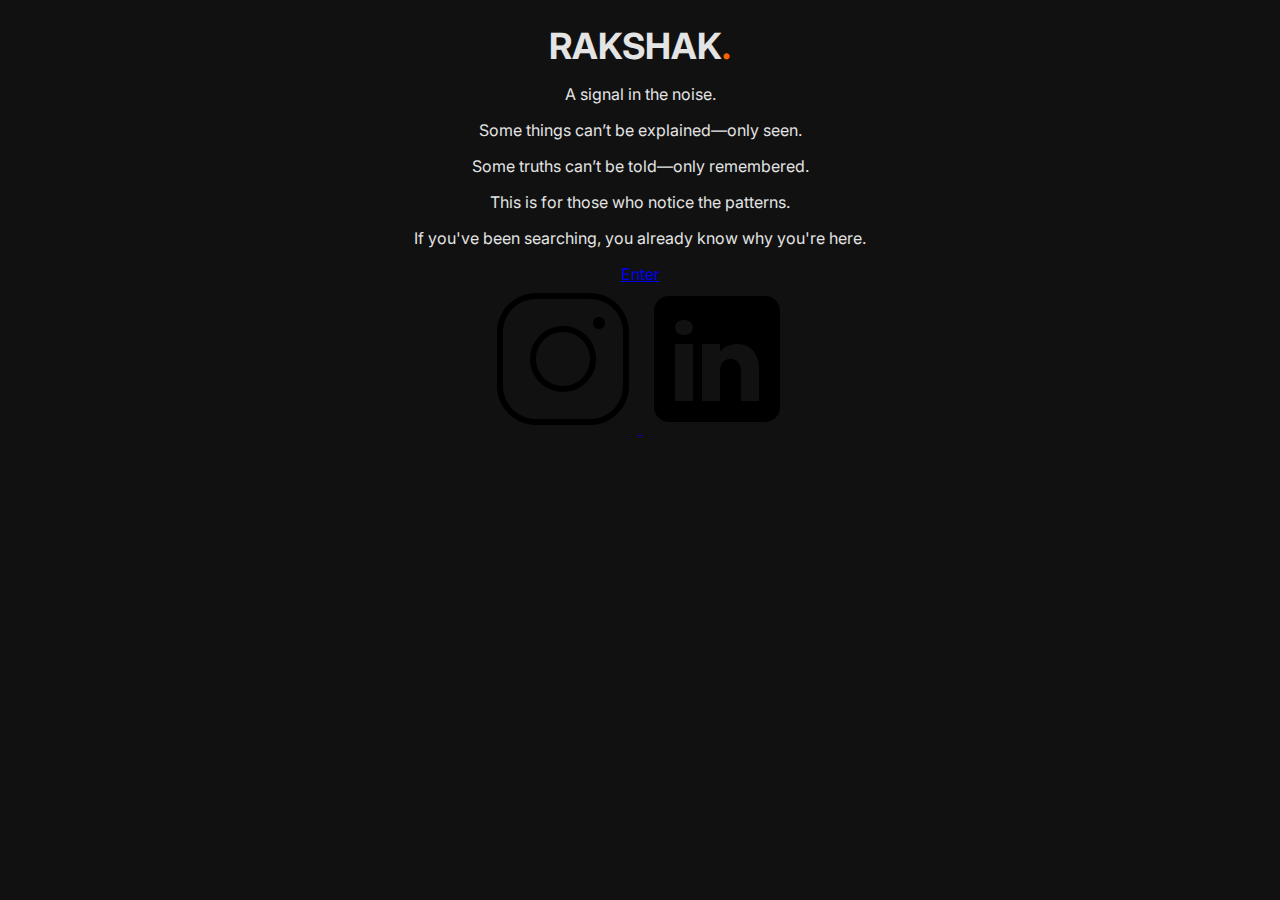
<file: index.html>
<!DOCTYPE html>
<html lang="en">
<head>
    <meta charset="UTF-8">
    <meta name="viewport" content="width=device-width, initial-scale=1.0">
    <title>Rakshak</title>
    <link rel="stylesheet" href="css/styles.css">
</head>
<body>
    <div class="container">
        <h1 class="logo">RAKSHAK<span class="dot">.</span></h1>

        <div class="content">
            <p class="subtitle">A signal in the noise.</p>
            <p class="statement">Some things can’t be explained—only seen.</p>
            <p class="statement">Some truths can’t be told—only remembered.</p>
            <p class="small-text">This is for those who notice the patterns.</p>
            <p class="bold-text">If you've been searching, you already know why you're here.</p>
            <a href="newsletters.html" class="enter-button">Enter</a>
        </div>

        <footer class="social-links">
            <a href="https://www.instagram.com/rakshakhh/" target="_blank">
                <img src="images/instagram.png" alt="Instagram" class="social-icon">
            </a>
            <a href="https://www.linkedin.com/in/rakshak243/" target="_blank">
                <img src="images/linkedin.png" alt="LinkedIn" class="social-icon">
            </a>
        </footer>
    </div>
</body>
</html>
</file>
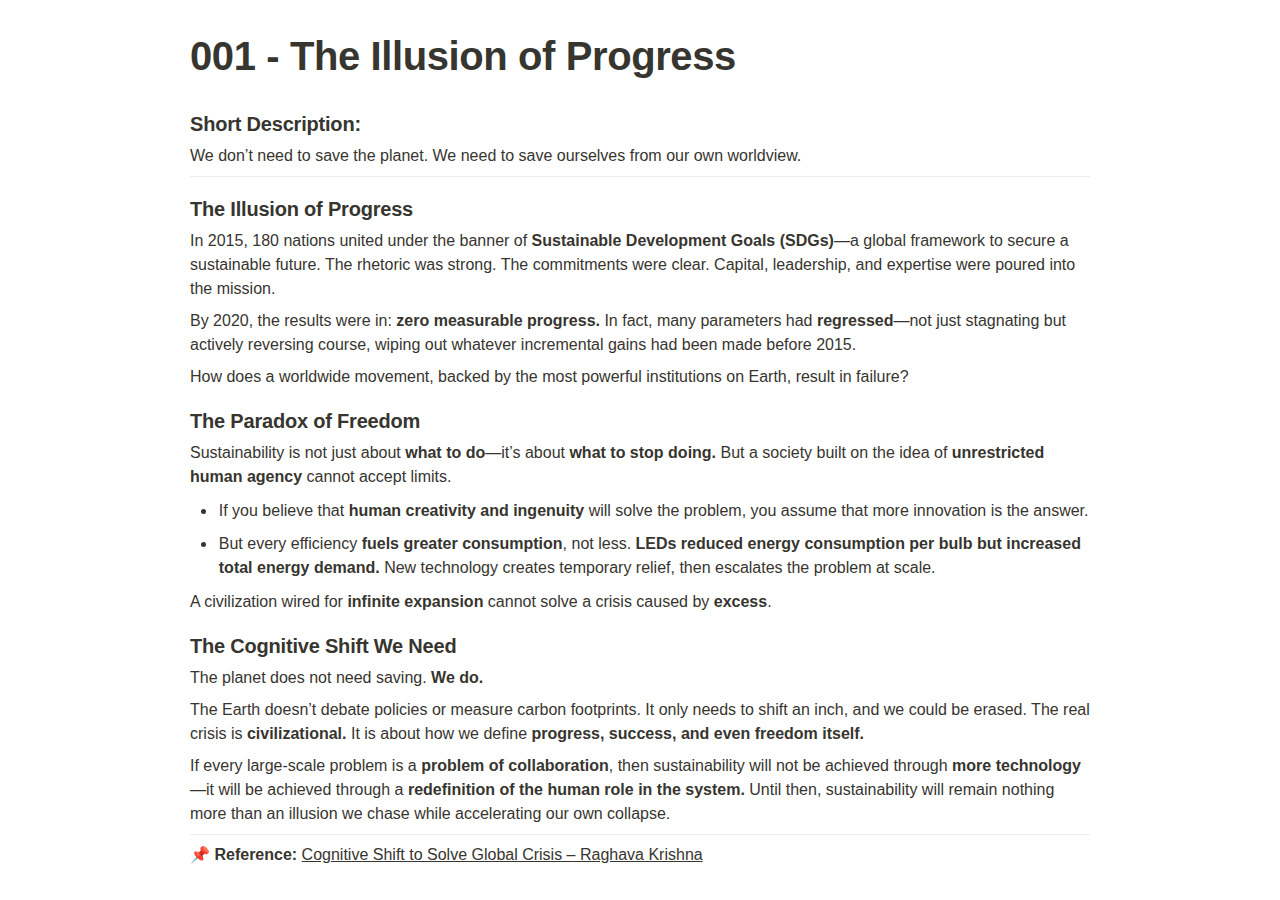
<file: newsletters/001 - The Illusion of Progress 19c63a8e64ab8031a3c1cba323bf131f.html>
<html><head><meta http-equiv="Content-Type" content="text/html; charset=utf-8"/><title>001 - The Illusion of Progress</title><style>
/* cspell:disable-file */
/* webkit printing magic: print all background colors */
html {
	-webkit-print-color-adjust: exact;
}
* {
	box-sizing: border-box;
	-webkit-print-color-adjust: exact;
}

html,
body {
	margin: 0;
	padding: 0;
}
@media only screen {
	body {
		margin: 2em auto;
		max-width: 900px;
		color: rgb(55, 53, 47);
	}
}

body {
	line-height: 1.5;
	white-space: pre-wrap;
}

a,
a.visited {
	color: inherit;
	text-decoration: underline;
}

.pdf-relative-link-path {
	font-size: 80%;
	color: #444;
}

h1,
h2,
h3 {
	letter-spacing: -0.01em;
	line-height: 1.2;
	font-weight: 600;
	margin-bottom: 0;
}

.page-title {
	font-size: 2.5rem;
	font-weight: 700;
	margin-top: 0;
	margin-bottom: 0.75em;
}

h1 {
	font-size: 1.875rem;
	margin-top: 1.875rem;
}

h2 {
	font-size: 1.5rem;
	margin-top: 1.5rem;
}

h3 {
	font-size: 1.25rem;
	margin-top: 1.25rem;
}

.source {
	border: 1px solid #ddd;
	border-radius: 3px;
	padding: 1.5em;
	word-break: break-all;
}

.callout {
	border-radius: 3px;
	padding: 1rem;
}

figure {
	margin: 1.25em 0;
	page-break-inside: avoid;
}

figcaption {
	opacity: 0.5;
	font-size: 85%;
	margin-top: 0.5em;
}

mark {
	background-color: transparent;
}

.indented {
	padding-left: 1.5em;
}

hr {
	background: transparent;
	display: block;
	width: 100%;
	height: 1px;
	visibility: visible;
	border: none;
	border-bottom: 1px solid rgba(55, 53, 47, 0.09);
}

img {
	max-width: 100%;
}

@media only print {
	img {
		max-height: 100vh;
		object-fit: contain;
	}
}

@page {
	margin: 1in;
}

.collection-content {
	font-size: 0.875rem;
}

.column-list {
	display: flex;
	justify-content: space-between;
}

.column {
	padding: 0 1em;
}

.column:first-child {
	padding-left: 0;
}

.column:last-child {
	padding-right: 0;
}

.table_of_contents-item {
	display: block;
	font-size: 0.875rem;
	line-height: 1.3;
	padding: 0.125rem;
}

.table_of_contents-indent-1 {
	margin-left: 1.5rem;
}

.table_of_contents-indent-2 {
	margin-left: 3rem;
}

.table_of_contents-indent-3 {
	margin-left: 4.5rem;
}

.table_of_contents-link {
	text-decoration: none;
	opacity: 0.7;
	border-bottom: 1px solid rgba(55, 53, 47, 0.18);
}

table,
th,
td {
	border: 1px solid rgba(55, 53, 47, 0.09);
	border-collapse: collapse;
}

table {
	border-left: none;
	border-right: none;
}

th,
td {
	font-weight: normal;
	padding: 0.25em 0.5em;
	line-height: 1.5;
	min-height: 1.5em;
	text-align: left;
}

th {
	color: rgba(55, 53, 47, 0.6);
}

ol,
ul {
	margin: 0;
	margin-block-start: 0.6em;
	margin-block-end: 0.6em;
}

li > ol:first-child,
li > ul:first-child {
	margin-block-start: 0.6em;
}

ul > li {
	list-style: disc;
}

ul.to-do-list {
	padding-inline-start: 0;
}

ul.to-do-list > li {
	list-style: none;
}

.to-do-children-checked {
	text-decoration: line-through;
	opacity: 0.375;
}

ul.toggle > li {
	list-style: none;
}

ul {
	padding-inline-start: 1.7em;
}

ul > li {
	padding-left: 0.1em;
}

ol {
	padding-inline-start: 1.6em;
}

ol > li {
	padding-left: 0.2em;
}

.mono ol {
	padding-inline-start: 2em;
}

.mono ol > li {
	text-indent: -0.4em;
}

.toggle {
	padding-inline-start: 0em;
	list-style-type: none;
}

/* Indent toggle children */
.toggle > li > details {
	padding-left: 1.7em;
}

.toggle > li > details > summary {
	margin-left: -1.1em;
}

.selected-value {
	display: inline-block;
	padding: 0 0.5em;
	background: rgba(206, 205, 202, 0.5);
	border-radius: 3px;
	margin-right: 0.5em;
	margin-top: 0.3em;
	margin-bottom: 0.3em;
	white-space: nowrap;
}

.collection-title {
	display: inline-block;
	margin-right: 1em;
}

.page-description {
	margin-bottom: 2em;
}

.simple-table {
	margin-top: 1em;
	font-size: 0.875rem;
	empty-cells: show;
}
.simple-table td {
	height: 29px;
	min-width: 120px;
}

.simple-table th {
	height: 29px;
	min-width: 120px;
}

.simple-table-header-color {
	background: rgb(247, 246, 243);
	color: black;
}
.simple-table-header {
	font-weight: 500;
}

time {
	opacity: 0.5;
}

.icon {
	display: inline-block;
	max-width: 1.2em;
	max-height: 1.2em;
	text-decoration: none;
	vertical-align: text-bottom;
	margin-right: 0.5em;
}

img.icon {
	border-radius: 3px;
}

.user-icon {
	width: 1.5em;
	height: 1.5em;
	border-radius: 100%;
	margin-right: 0.5rem;
}

.user-icon-inner {
	font-size: 0.8em;
}

.text-icon {
	border: 1px solid #000;
	text-align: center;
}

.page-cover-image {
	display: block;
	object-fit: cover;
	width: 100%;
	max-height: 30vh;
}

.page-header-icon {
	font-size: 3rem;
	margin-bottom: 1rem;
}

.page-header-icon-with-cover {
	margin-top: -0.72em;
	margin-left: 0.07em;
}

.page-header-icon img {
	border-radius: 3px;
}

.link-to-page {
	margin: 1em 0;
	padding: 0;
	border: none;
	font-weight: 500;
}

p > .user {
	opacity: 0.5;
}

td > .user,
td > time {
	white-space: nowrap;
}

input[type="checkbox"] {
	transform: scale(1.5);
	margin-right: 0.6em;
	vertical-align: middle;
}

p {
	margin-top: 0.5em;
	margin-bottom: 0.5em;
}

.image {
	border: none;
	margin: 1.5em 0;
	padding: 0;
	border-radius: 0;
	text-align: center;
}

.code,
code {
	background: rgba(135, 131, 120, 0.15);
	border-radius: 3px;
	padding: 0.2em 0.4em;
	border-radius: 3px;
	font-size: 85%;
	tab-size: 2;
}

code {
	color: #eb5757;
}

.code {
	padding: 1.5em 1em;
}

.code-wrap {
	white-space: pre-wrap;
	word-break: break-all;
}

.code > code {
	background: none;
	padding: 0;
	font-size: 100%;
	color: inherit;
}

blockquote {
	font-size: 1.25em;
	margin: 1em 0;
	padding-left: 1em;
	border-left: 3px solid rgb(55, 53, 47);
}

.bookmark {
	text-decoration: none;
	max-height: 8em;
	padding: 0;
	display: flex;
	width: 100%;
	align-items: stretch;
}

.bookmark-title {
	font-size: 0.85em;
	overflow: hidden;
	text-overflow: ellipsis;
	height: 1.75em;
	white-space: nowrap;
}

.bookmark-text {
	display: flex;
	flex-direction: column;
}

.bookmark-info {
	flex: 4 1 180px;
	padding: 12px 14px 14px;
	display: flex;
	flex-direction: column;
	justify-content: space-between;
}

.bookmark-image {
	width: 33%;
	flex: 1 1 180px;
	display: block;
	position: relative;
	object-fit: cover;
	border-radius: 1px;
}

.bookmark-description {
	color: rgba(55, 53, 47, 0.6);
	font-size: 0.75em;
	overflow: hidden;
	max-height: 4.5em;
	word-break: break-word;
}

.bookmark-href {
	font-size: 0.75em;
	margin-top: 0.25em;
}

.sans { font-family: ui-sans-serif, -apple-system, BlinkMacSystemFont, "Segoe UI Variable Display", "Segoe UI", Helvetica, "Apple Color Emoji", Arial, sans-serif, "Segoe UI Emoji", "Segoe UI Symbol"; }
.code { font-family: "SFMono-Regular", Menlo, Consolas, "PT Mono", "Liberation Mono", Courier, monospace; }
.serif { font-family: Lyon-Text, Georgia, ui-serif, serif; }
.mono { font-family: iawriter-mono, Nitti, Menlo, Courier, monospace; }
.pdf .sans { font-family: Inter, ui-sans-serif, -apple-system, BlinkMacSystemFont, "Segoe UI Variable Display", "Segoe UI", Helvetica, "Apple Color Emoji", Arial, sans-serif, "Segoe UI Emoji", "Segoe UI Symbol", 'Twemoji', 'Noto Color Emoji', 'Noto Sans CJK JP'; }
.pdf:lang(zh-CN) .sans { font-family: Inter, ui-sans-serif, -apple-system, BlinkMacSystemFont, "Segoe UI Variable Display", "Segoe UI", Helvetica, "Apple Color Emoji", Arial, sans-serif, "Segoe UI Emoji", "Segoe UI Symbol", 'Twemoji', 'Noto Color Emoji', 'Noto Sans CJK SC'; }
.pdf:lang(zh-TW) .sans { font-family: Inter, ui-sans-serif, -apple-system, BlinkMacSystemFont, "Segoe UI Variable Display", "Segoe UI", Helvetica, "Apple Color Emoji", Arial, sans-serif, "Segoe UI Emoji", "Segoe UI Symbol", 'Twemoji', 'Noto Color Emoji', 'Noto Sans CJK TC'; }
.pdf:lang(ko-KR) .sans { font-family: Inter, ui-sans-serif, -apple-system, BlinkMacSystemFont, "Segoe UI Variable Display", "Segoe UI", Helvetica, "Apple Color Emoji", Arial, sans-serif, "Segoe UI Emoji", "Segoe UI Symbol", 'Twemoji', 'Noto Color Emoji', 'Noto Sans CJK KR'; }
.pdf .code { font-family: Source Code Pro, "SFMono-Regular", Menlo, Consolas, "PT Mono", "Liberation Mono", Courier, monospace, 'Twemoji', 'Noto Color Emoji', 'Noto Sans Mono CJK JP'; }
.pdf:lang(zh-CN) .code { font-family: Source Code Pro, "SFMono-Regular", Menlo, Consolas, "PT Mono", "Liberation Mono", Courier, monospace, 'Twemoji', 'Noto Color Emoji', 'Noto Sans Mono CJK SC'; }
.pdf:lang(zh-TW) .code { font-family: Source Code Pro, "SFMono-Regular", Menlo, Consolas, "PT Mono", "Liberation Mono", Courier, monospace, 'Twemoji', 'Noto Color Emoji', 'Noto Sans Mono CJK TC'; }
.pdf:lang(ko-KR) .code { font-family: Source Code Pro, "SFMono-Regular", Menlo, Consolas, "PT Mono", "Liberation Mono", Courier, monospace, 'Twemoji', 'Noto Color Emoji', 'Noto Sans Mono CJK KR'; }
.pdf .serif { font-family: PT Serif, Lyon-Text, Georgia, ui-serif, serif, 'Twemoji', 'Noto Color Emoji', 'Noto Serif CJK JP'; }
.pdf:lang(zh-CN) .serif { font-family: PT Serif, Lyon-Text, Georgia, ui-serif, serif, 'Twemoji', 'Noto Color Emoji', 'Noto Serif CJK SC'; }
.pdf:lang(zh-TW) .serif { font-family: PT Serif, Lyon-Text, Georgia, ui-serif, serif, 'Twemoji', 'Noto Color Emoji', 'Noto Serif CJK TC'; }
.pdf:lang(ko-KR) .serif { font-family: PT Serif, Lyon-Text, Georgia, ui-serif, serif, 'Twemoji', 'Noto Color Emoji', 'Noto Serif CJK KR'; }
.pdf .mono { font-family: PT Mono, iawriter-mono, Nitti, Menlo, Courier, monospace, 'Twemoji', 'Noto Color Emoji', 'Noto Sans Mono CJK JP'; }
.pdf:lang(zh-CN) .mono { font-family: PT Mono, iawriter-mono, Nitti, Menlo, Courier, monospace, 'Twemoji', 'Noto Color Emoji', 'Noto Sans Mono CJK SC'; }
.pdf:lang(zh-TW) .mono { font-family: PT Mono, iawriter-mono, Nitti, Menlo, Courier, monospace, 'Twemoji', 'Noto Color Emoji', 'Noto Sans Mono CJK TC'; }
.pdf:lang(ko-KR) .mono { font-family: PT Mono, iawriter-mono, Nitti, Menlo, Courier, monospace, 'Twemoji', 'Noto Color Emoji', 'Noto Sans Mono CJK KR'; }
.highlight-default {
	color: rgba(55, 53, 47, 1);
}
.highlight-gray {
	color: rgba(120, 119, 116, 1);
	fill: rgba(120, 119, 116, 1);
}
.highlight-brown {
	color: rgba(159, 107, 83, 1);
	fill: rgba(159, 107, 83, 1);
}
.highlight-orange {
	color: rgba(217, 115, 13, 1);
	fill: rgba(217, 115, 13, 1);
}
.highlight-yellow {
	color: rgba(203, 145, 47, 1);
	fill: rgba(203, 145, 47, 1);
}
.highlight-teal {
	color: rgba(68, 131, 97, 1);
	fill: rgba(68, 131, 97, 1);
}
.highlight-blue {
	color: rgba(51, 126, 169, 1);
	fill: rgba(51, 126, 169, 1);
}
.highlight-purple {
	color: rgba(144, 101, 176, 1);
	fill: rgba(144, 101, 176, 1);
}
.highlight-pink {
	color: rgba(193, 76, 138, 1);
	fill: rgba(193, 76, 138, 1);
}
.highlight-red {
	color: rgba(212, 76, 71, 1);
	fill: rgba(212, 76, 71, 1);
}
.highlight-default_background {
	color: rgba(55, 53, 47, 1);
}
.highlight-gray_background {
	background: rgba(248, 248, 247, 1);
}
.highlight-brown_background {
	background: rgba(244, 238, 238, 1);
}
.highlight-orange_background {
	background: rgba(251, 236, 221, 1);
}
.highlight-yellow_background {
	background: rgba(251, 243, 219, 1);
}
.highlight-teal_background {
	background: rgba(237, 243, 236, 1);
}
.highlight-blue_background {
	background: rgba(231, 243, 248, 1);
}
.highlight-purple_background {
	background: rgba(248, 243, 252, 1);
}
.highlight-pink_background {
	background: rgba(252, 241, 246, 1);
}
.highlight-red_background {
	background: rgba(253, 235, 236, 1);
}
.block-color-default {
	color: inherit;
	fill: inherit;
}
.block-color-gray {
	color: rgba(120, 119, 116, 1);
	fill: rgba(120, 119, 116, 1);
}
.block-color-brown {
	color: rgba(159, 107, 83, 1);
	fill: rgba(159, 107, 83, 1);
}
.block-color-orange {
	color: rgba(217, 115, 13, 1);
	fill: rgba(217, 115, 13, 1);
}
.block-color-yellow {
	color: rgba(203, 145, 47, 1);
	fill: rgba(203, 145, 47, 1);
}
.block-color-teal {
	color: rgba(68, 131, 97, 1);
	fill: rgba(68, 131, 97, 1);
}
.block-color-blue {
	color: rgba(51, 126, 169, 1);
	fill: rgba(51, 126, 169, 1);
}
.block-color-purple {
	color: rgba(144, 101, 176, 1);
	fill: rgba(144, 101, 176, 1);
}
.block-color-pink {
	color: rgba(193, 76, 138, 1);
	fill: rgba(193, 76, 138, 1);
}
.block-color-red {
	color: rgba(212, 76, 71, 1);
	fill: rgba(212, 76, 71, 1);
}
.block-color-default_background {
	color: inherit;
	fill: inherit;
}
.block-color-gray_background {
	background: rgba(248, 248, 247, 1);
}
.block-color-brown_background {
	background: rgba(244, 238, 238, 1);
}
.block-color-orange_background {
	background: rgba(251, 236, 221, 1);
}
.block-color-yellow_background {
	background: rgba(251, 243, 219, 1);
}
.block-color-teal_background {
	background: rgba(237, 243, 236, 1);
}
.block-color-blue_background {
	background: rgba(231, 243, 248, 1);
}
.block-color-purple_background {
	background: rgba(248, 243, 252, 1);
}
.block-color-pink_background {
	background: rgba(252, 241, 246, 1);
}
.block-color-red_background {
	background: rgba(253, 235, 236, 1);
}
.select-value-color-uiBlue { background-color: undefined; }
.select-value-color-pink { background-color: rgba(225, 136, 179, 0.27); }
.select-value-color-purple { background-color: rgba(168, 129, 197, 0.27); }
.select-value-color-green { background-color: rgba(123, 183, 129, 0.27); }
.select-value-color-gray { background-color: rgba(84, 72, 49, 0.15); }
.select-value-color-transparentGray { background-color: undefined; }
.select-value-color-translucentGray { background-color: undefined; }
.select-value-color-orange { background-color: rgba(224, 124, 57, 0.27); }
.select-value-color-brown { background-color: rgba(210, 162, 141, 0.35); }
.select-value-color-red { background-color: rgba(244, 171, 159, 0.4); }
.select-value-color-yellow { background-color: rgba(236, 191, 66, 0.39); }
.select-value-color-blue { background-color: rgba(93, 165, 206, 0.27); }
.select-value-color-pageGlass { background-color: undefined; }
.select-value-color-washGlass { background-color: undefined; }

.checkbox {
	display: inline-flex;
	vertical-align: text-bottom;
	width: 16;
	height: 16;
	background-size: 16px;
	margin-left: 2px;
	margin-right: 5px;
}

.checkbox-on {
	background-image: url("data:image/svg+xml;charset=UTF-8,%3Csvg%20width%3D%2216%22%20height%3D%2216%22%20viewBox%3D%220%200%2016%2016%22%20fill%3D%22none%22%20xmlns%3D%22http%3A%2F%2Fwww.w3.org%2F2000%2Fsvg%22%3E%0A%3Crect%20width%3D%2216%22%20height%3D%2216%22%20fill%3D%22%2358A9D7%22%2F%3E%0A%3Cpath%20d%3D%22M6.71429%2012.2852L14%204.9995L12.7143%203.71436L6.71429%209.71378L3.28571%206.2831L2%207.57092L6.71429%2012.2852Z%22%20fill%3D%22white%22%2F%3E%0A%3C%2Fsvg%3E");
}

.checkbox-off {
	background-image: url("data:image/svg+xml;charset=UTF-8,%3Csvg%20width%3D%2216%22%20height%3D%2216%22%20viewBox%3D%220%200%2016%2016%22%20fill%3D%22none%22%20xmlns%3D%22http%3A%2F%2Fwww.w3.org%2F2000%2Fsvg%22%3E%0A%3Crect%20x%3D%220.75%22%20y%3D%220.75%22%20width%3D%2214.5%22%20height%3D%2214.5%22%20fill%3D%22white%22%20stroke%3D%22%2336352F%22%20stroke-width%3D%221.5%22%2F%3E%0A%3C%2Fsvg%3E");
}
	
</style></head><body><article id="19c63a8e-64ab-8031-a3c1-cba323bf131f" class="page sans"><header><h1 class="page-title">001 - The Illusion of Progress</h1><p class="page-description"></p></header><div class="page-body"><h3 id="19c63a8e-64ab-8005-b786-ed2cb50800af" class=""><strong>Short Description:</strong></h3><p id="19c63a8e-64ab-80a8-9280-d2d87b8816c4" class="">We don’t need to save the planet. We need to save ourselves from our own worldview.</p><hr id="19c63a8e-64ab-8060-a21d-fbd6999615d7"/><h3 id="19c63a8e-64ab-8074-83a5-e6e367a89ca0" class=""><strong>The Illusion of Progress</strong></h3><p id="19c63a8e-64ab-8061-963f-ef23f887d99d" class="">In 2015, 180 nations united under the banner of <strong>Sustainable Development Goals (SDGs)</strong>—a global framework to secure a sustainable future. The rhetoric was strong. The commitments were clear. Capital, leadership, and expertise were poured into the mission.</p><p id="19c63a8e-64ab-80ab-8948-ff42d18b9cf4" class="">By 2020, the results were in: <strong>zero measurable progress.</strong> In fact, many parameters had <strong>regressed</strong>—not just stagnating but actively reversing course, wiping out whatever incremental gains had been made before 2015.</p><p id="19c63a8e-64ab-8057-bdf5-fa159764e1a4" class="">How does a worldwide movement, backed by the most powerful institutions on Earth, result in failure?</p><h3 id="19c63a8e-64ab-80de-adbf-d81fad426b5a" class=""><strong>The Paradox of Freedom</strong></h3><p id="19c63a8e-64ab-8072-a5fc-e850cd7b6473" class="">Sustainability is not just about <strong>what to do</strong>—it’s about <strong>what to stop doing.</strong> But a society built on the idea of <strong>unrestricted human agency</strong> cannot accept limits.</p><ul id="19c63a8e-64ab-803a-9995-f0d01b93dce2" class="bulleted-list"><li style="list-style-type:disc">If you believe that <strong>human creativity and ingenuity</strong> will solve the problem, you assume that more innovation is the answer.</li></ul><ul id="19c63a8e-64ab-80c2-a342-f2e89552e150" class="bulleted-list"><li style="list-style-type:disc">But every efficiency <strong>fuels greater consumption</strong>, not less. <strong>LEDs reduced energy consumption per bulb but increased total energy demand.</strong> New technology creates temporary relief, then escalates the problem at scale.</li></ul><p id="19c63a8e-64ab-80c5-be12-cfd08cd57227" class="">A civilization wired for <strong>infinite expansion</strong> cannot solve a crisis caused by <strong>excess</strong>.</p><h3 id="19c63a8e-64ab-804e-88c0-cb0f65a7ac39" class=""><strong>The Cognitive Shift We Need</strong></h3><p id="19c63a8e-64ab-80b2-a75f-f5370a57b674" class="">The planet does not need saving. <strong>We do.</strong></p><p id="19c63a8e-64ab-8095-9000-f8098f9e6f00" class="">The Earth doesn’t debate policies or measure carbon footprints. It only needs to shift an inch, and we could be erased. The real crisis is <strong>civilizational.</strong> It is about how we define <strong>progress, success, and even freedom itself.</strong></p><p id="19c63a8e-64ab-803e-b456-da48c8ecd576" class="">If every large-scale problem is a <strong>problem of collaboration</strong>, then sustainability will not be achieved through <strong>more technology</strong>—it will be achieved through a <strong>redefinition of the human role in the system.</strong> Until then, sustainability will remain nothing more than an illusion we chase while accelerating our own collapse.</p><hr id="19c63a8e-64ab-80c5-af0f-e055ce74fe80"/><p id="19c63a8e-64ab-8019-99d4-f2a1e88598c8" class="">📌 <strong>Reference:</strong> <a href="https://www.youtube.com/watch?v=fPJHRz48Phs">Cognitive Shift to Solve Global Crisis – Raghava Krishna</a></p></div></article><span class="sans" style="font-size:14px;padding-top:2em"></span></body></html>
</file>
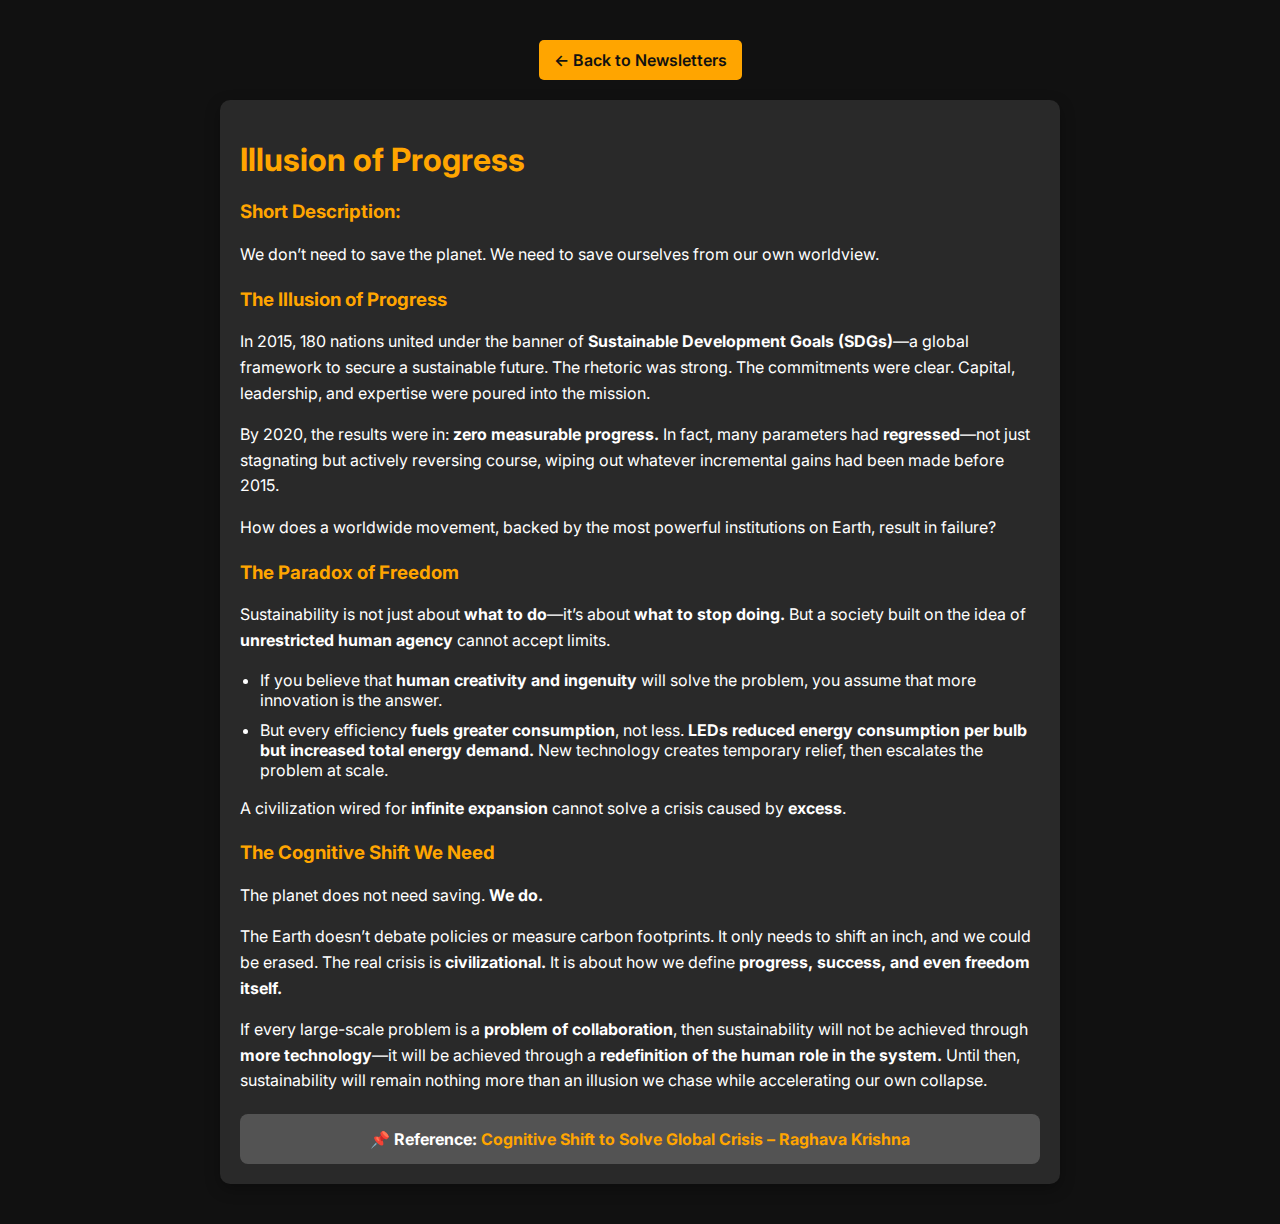
<file: newsletters/1-Illusion-of-Progress.html>
<!DOCTYPE html>
<html lang="en">
<head>
    <meta charset="UTF-8">
    <meta name="viewport" content="width=device-width, initial-scale=1.0">
    <title>Illusion of Progress</title>
    <style>
        @import url('https://fonts.googleapis.com/css2?family=Inter:wght@400;600&display=swap');
        
        body {
            font-family: 'Inter', sans-serif;
            text-align: left;
            margin: 0;
            padding: 0;
            background-color: #111;
            color: #fff;
            display: flex;
            flex-direction: column;
            align-items: center;
            padding: 40px 20px;
        }
        .content {
            max-width: 800px;
            width: 100%;
            padding: 20px;
            background: rgba(255, 255, 255, 0.1);
            border-radius: 10px;
            box-shadow: 0 5px 15px rgba(0, 0, 0, 0.3);
        }
        h1, h2, h3 {
            color: #FFA500;
            margin-top: 20px;
        }
        p {
            line-height: 1.6;
            font-size: 16px;
        }
        ul {
            padding-left: 20px;
        }
        ul li {
            margin-bottom: 10px;
        }
        .reference {
            margin-top: 20px;
            padding: 15px;
            background: rgba(255, 255, 255, 0.2);
            border-radius: 8px;
            text-align: center;
        }
        .reference a {
            color: #FFA500;
            text-decoration: none;
            font-weight: bold;
        }
        .back-button {
            margin-bottom: 20px;
            padding: 10px 15px;
            background: #FFA500;
            color: #111;
            text-decoration: none;
            border-radius: 5px;
            font-weight: 600;
            display: inline-block;
        }
        @media (max-width: 600px) {
            .content {
                padding: 15px;
            }
            h1 {
                font-size: 22px;
            }
            p {
                font-size: 14px;
            }
        }
    </style>
</head>
<body>

    <a href="../newsletters.html" class="back-button">← Back to Newsletters</a>

    <div class="content">
        <h1>Illusion of Progress</h1>

        <h3>Short Description:</h3>
        <p>We don’t need to save the planet. We need to save ourselves from our own worldview.</p>

        <h3>The Illusion of Progress</h3>
        <p>In 2015, 180 nations united under the banner of <strong>Sustainable Development Goals (SDGs)</strong>—a global framework to secure a sustainable future. The rhetoric was strong. The commitments were clear. Capital, leadership, and expertise were poured into the mission.</p>
        <p>By 2020, the results were in: <strong>zero measurable progress.</strong> In fact, many parameters had <strong>regressed</strong>—not just stagnating but actively reversing course, wiping out whatever incremental gains had been made before 2015.</p>
        <p>How does a worldwide movement, backed by the most powerful institutions on Earth, result in failure?</p>

        <h3>The Paradox of Freedom</h3>
        <p>Sustainability is not just about <strong>what to do</strong>—it’s about <strong>what to stop doing.</strong> But a society built on the idea of <strong>unrestricted human agency</strong> cannot accept limits.</p>
        
        <ul>
            <li>If you believe that <strong>human creativity and ingenuity</strong> will solve the problem, you assume that more innovation is the answer.</li>
            <li>But every efficiency <strong>fuels greater consumption</strong>, not less. <strong>LEDs reduced energy consumption per bulb but increased total energy demand.</strong> New technology creates temporary relief, then escalates the problem at scale.</li>
        </ul>

        <p>A civilization wired for <strong>infinite expansion</strong> cannot solve a crisis caused by <strong>excess</strong>.</p>

        <h3>The Cognitive Shift We Need</h3>
        <p>The planet does not need saving. <strong>We do.</strong></p>
        <p>The Earth doesn’t debate policies or measure carbon footprints. It only needs to shift an inch, and we could be erased. The real crisis is <strong>civilizational.</strong> It is about how we define <strong>progress, success, and even freedom itself.</strong></p>
        <p>If every large-scale problem is a <strong>problem of collaboration</strong>, then sustainability will not be achieved through <strong>more technology</strong>—it will be achieved through a <strong>redefinition of the human role in the system.</strong> Until then, sustainability will remain nothing more than an illusion we chase while accelerating our own collapse.</p>

        <div class="reference">
            📌 <strong>Reference:</strong> 
            <a href="https://www.youtube.com/watch?v=fPJHRz48Phs" target="_blank">Cognitive Shift to Solve Global Crisis – Raghava Krishna</a>
        </div>
    </div>

</body>
</html>
</file>
<file: css/styles.css>
@import url('https://fonts.googleapis.com/css2?family=Inter:wght@400;600&display=swap');

body {
    font-family: 'Inter', sans-serif;
    text-align: center;
    margin: 0;
    padding: 0;
    background-color: #111;
    color: #E4E4E4;
    display: flex;
    flex-direction: column;
    align-items: center;
}

/* Centered Logo */
h1 {
    font-size: 36px;
    font-weight: 700;
    position: relative;
    margin-bottom: 10px;
}

h1 span {
    color: #FF6300;
}

/* Newsletter Page Layout */
.grid-container {
    display: grid;
    grid-template-columns: repeat(auto-fit, minmax(300px, 1fr)); /* 2x2 on desktop, 1x1 on mobile */
    gap: 20px;
    max-width: 900px;
    width: 100%;
    margin-top: 20px;
    padding: 0 10px;
}

/* Newsletter Card */
.card {
    background: #222;
    padding: 15px;
    border-radius: 8px;
    box-shadow: 0 4px 10px rgba(0, 0, 0, 0.2);
    transition: transform 0.3s ease-in-out;
    text-align: left;
}

.card:hover {
    transform: translateY(-5px);
}

/* Card Image */
.card img {
    width: 100%;
    height: auto;
    object-fit: contain; /* Ensures full image is visible without cropping */
    border-radius: 5px;
    background-color: #000;
}

/* Card Content */
.card h3 {
    font-size: 18px;
    font-weight: 600;
    margin-top: 10px;
}

.card p {
    font-size: 14px;
    color: #ccc;
    margin-top: 5px;
}

/* Read More Button */
.read-more {
    display: inline-block;
    margin-top: 10px;
    font-size: 14px;
    color: #FF6300;
    font-weight: 600;
    text-decoration: none;
}

.read-more:hover {
    text-decoration: underline;
}

/* Responsive Layout */
@media (max-width: 768px) {
    .grid-container {
        grid-template-columns: 1fr; /* 1 column on mobile */
    }
}
</file>
